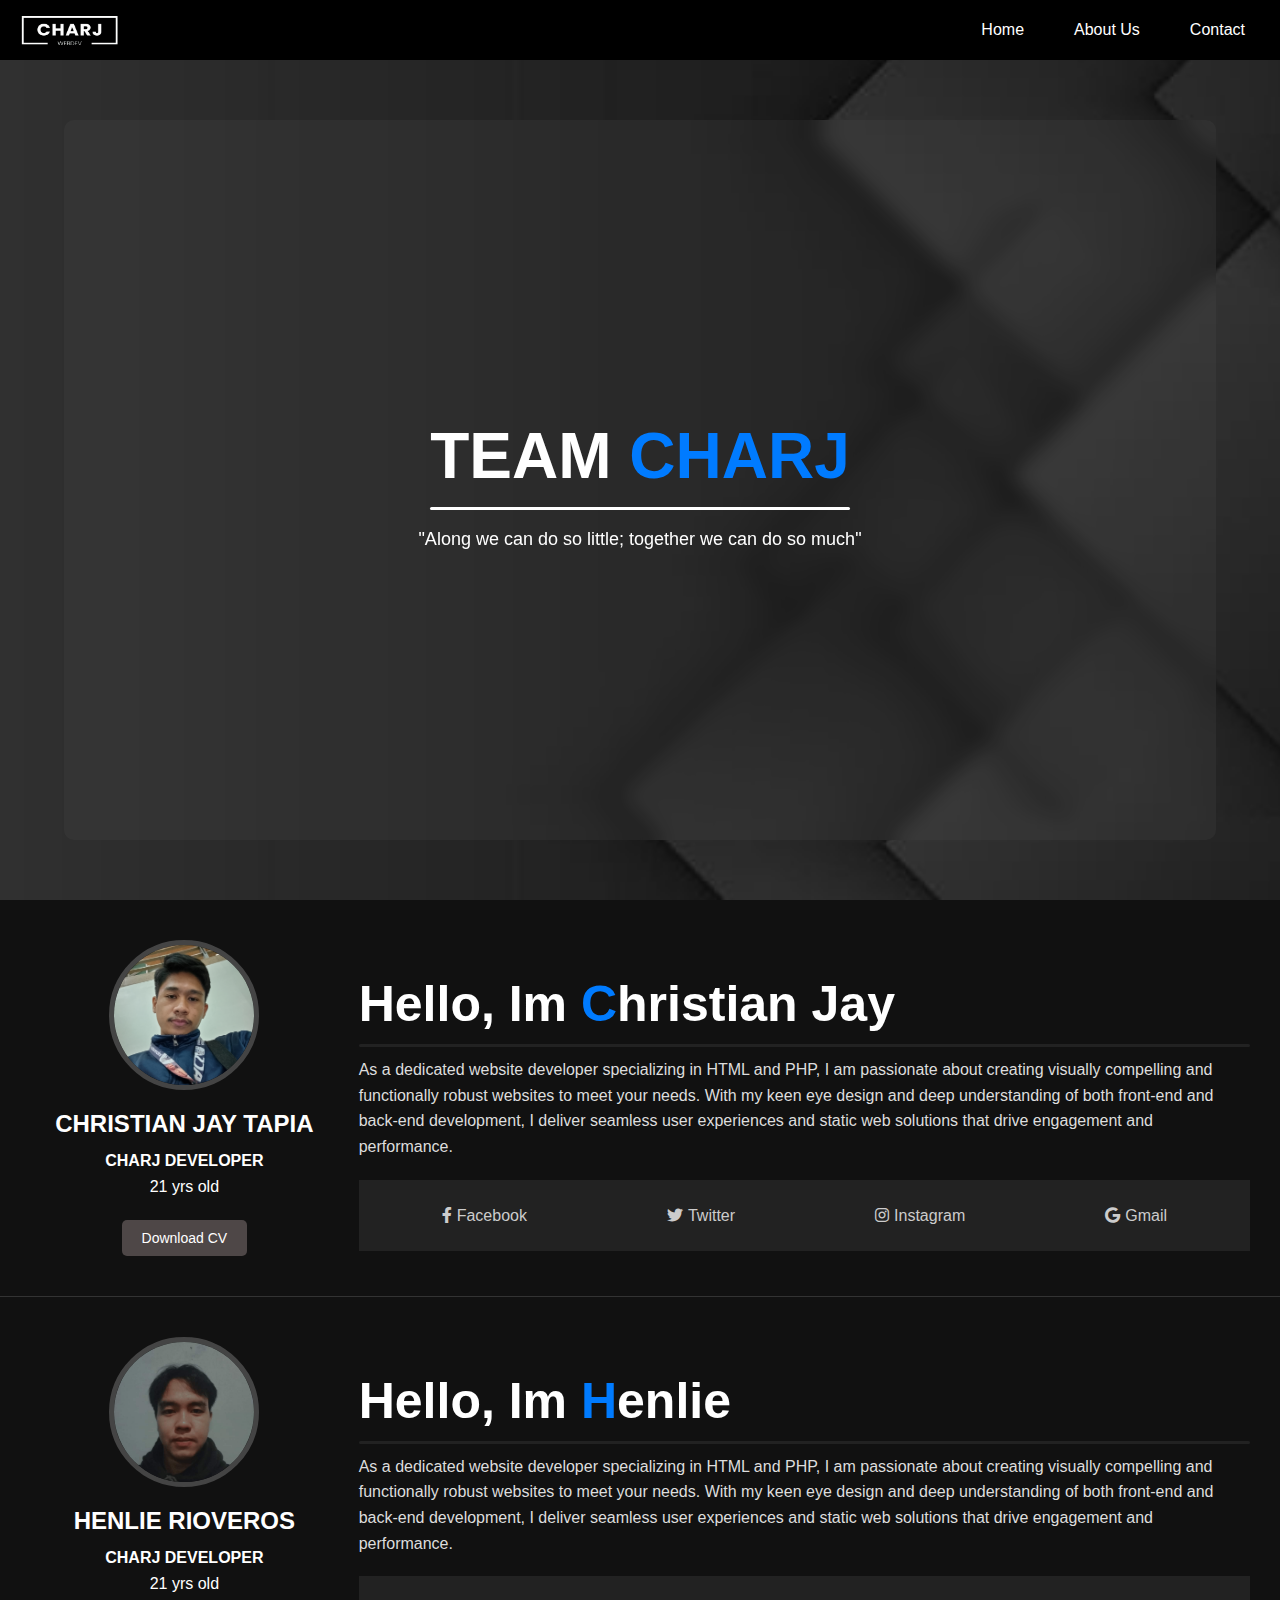
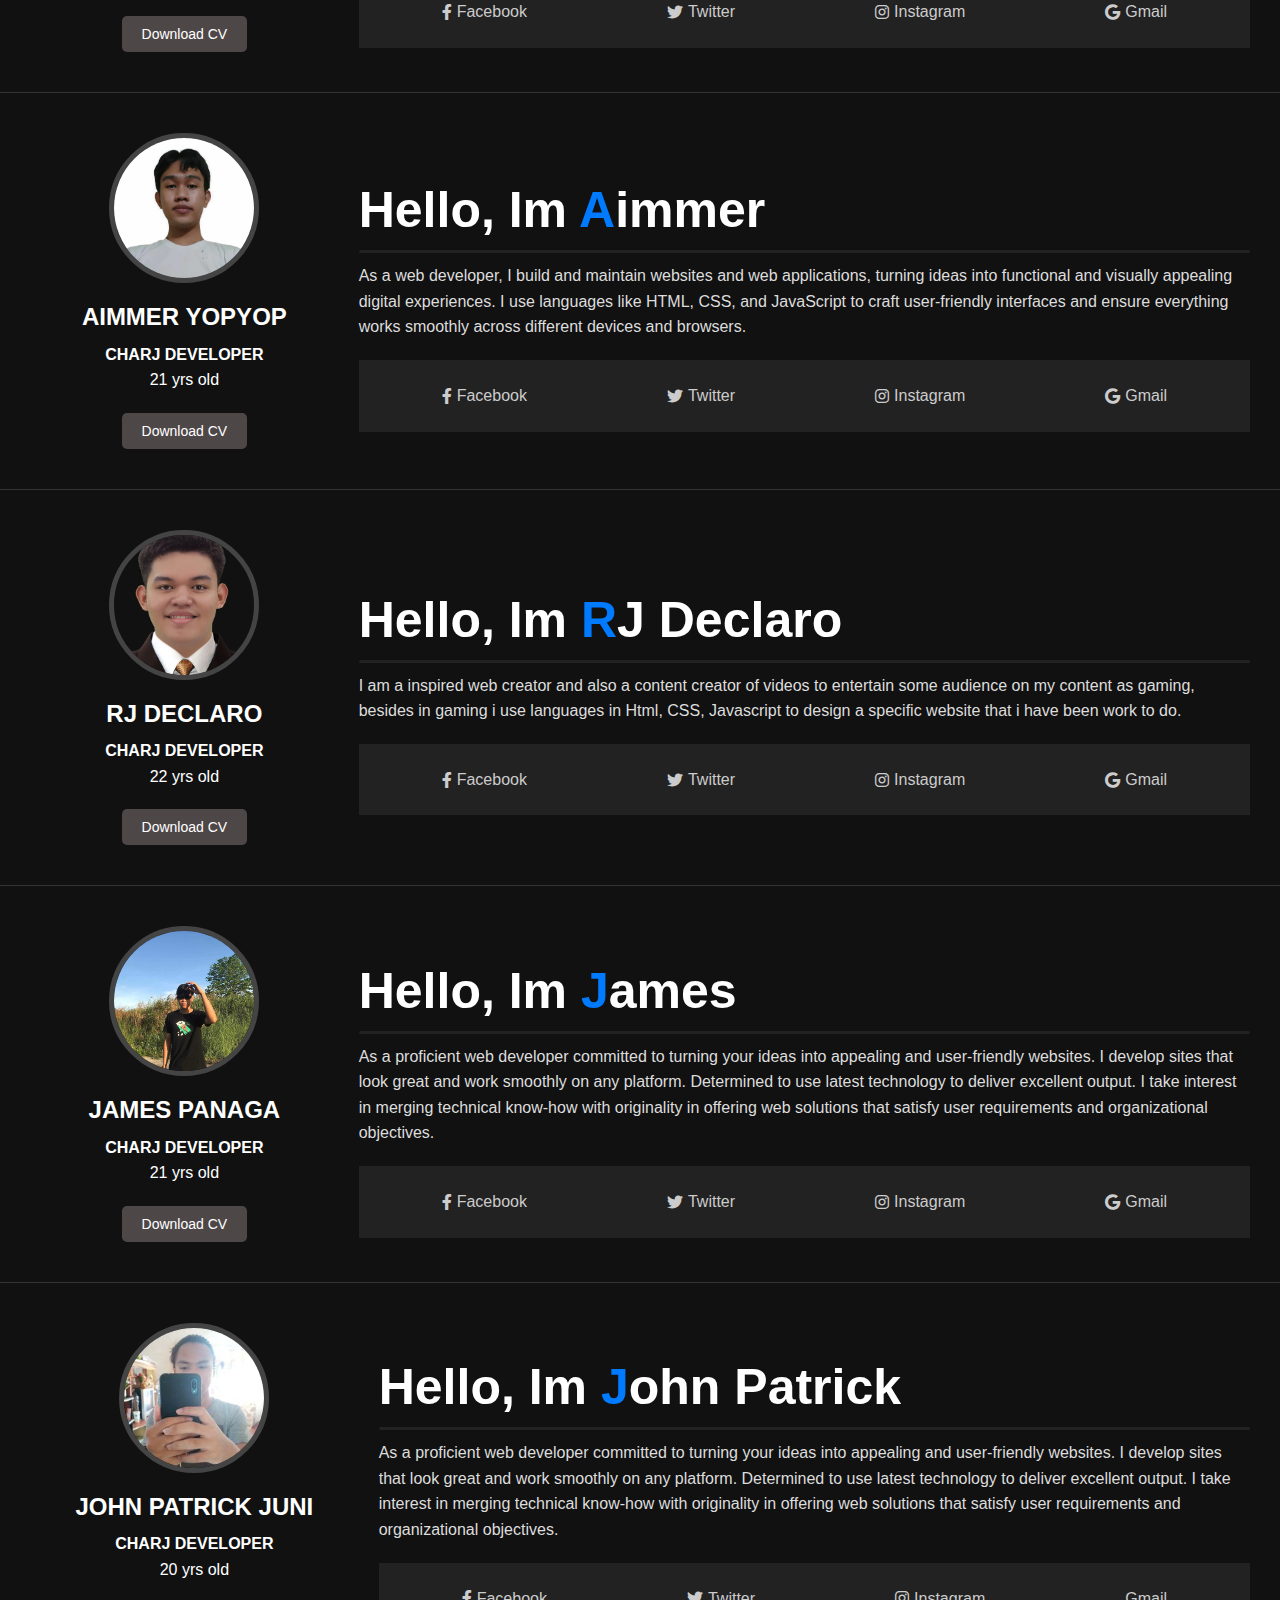
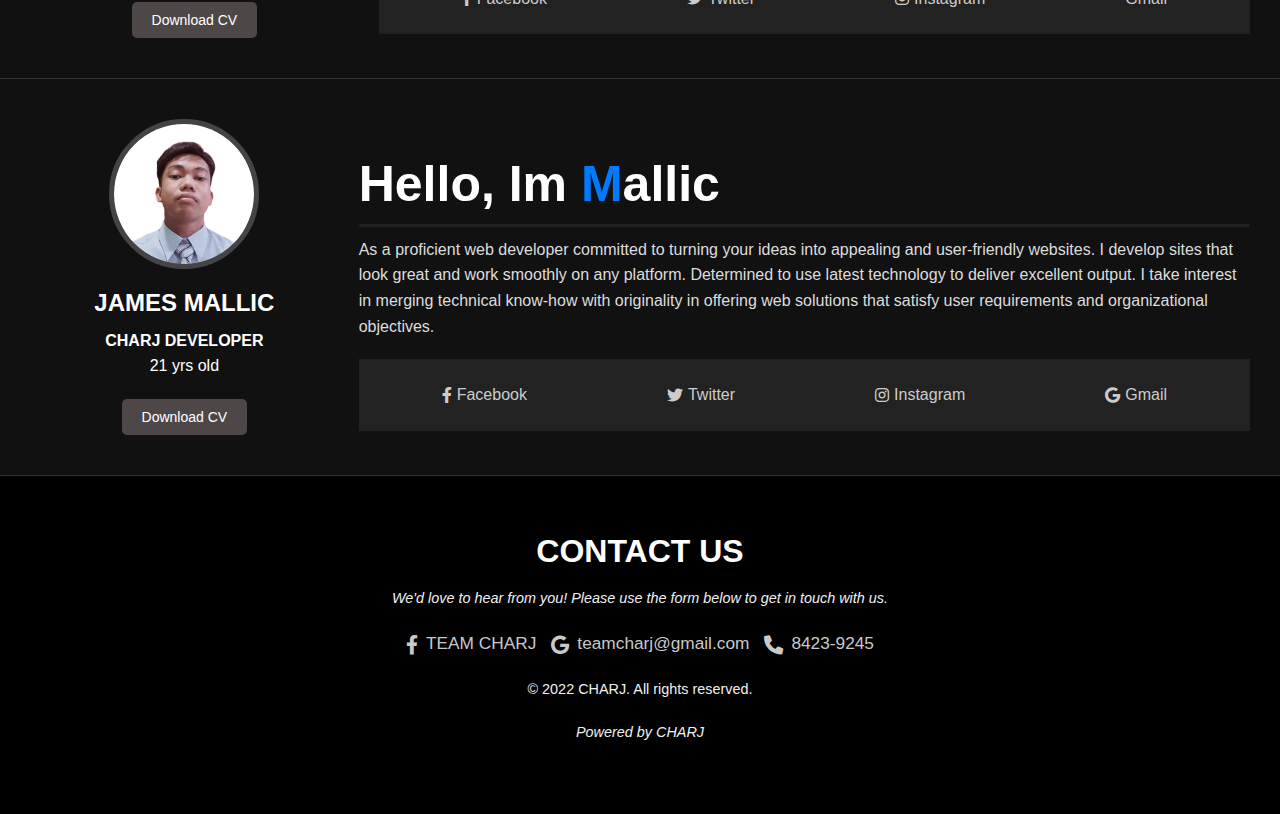
<file: creators/main.html>
<!DOCTYPE html>
<html lang="en">

<head>
    <meta charset="UTF-8">
    <meta name="viewport" content="width=device-width, initial-scale=1.0">
    <title>Creators</title>
    <link rel="stylesheet" href="resources/css/main.css">
    <link rel="stylesheet" href="https://cdnjs.cloudflare.com/ajax/libs/font-awesome/6.0.0-beta3/css/all.min.css">
</head>

<body>
    <header>
        <img src="resources/images/charj-logo.png" alt="CHARJ">
        <nav>
            <ul class="sidebar">
                 <li class="close" onclick="closeSidebar()"><a href="#"><svg xmlns="http://www.w3.org/2000/svg" height="24px" viewBox="0 -960 960 960" width="24px" fill="#ffffff"><path d="m256-200-56-56 224-224-224-224 56-56 224 224 224-224 56 56-224 224 224 224-56 56-224-224-224 224Z"/></svg></a>   </li>
                <li><a href="main.html">Home</a></li>
                <li><a href="#about-us">About Us</a></li>
                <li><a href="#contact">Contact</a></li>
            </ul>
            <ul>
                <li class="hide"><a href="main.html">Home</a></li>
                <li class="hide"><a href="#about-us">About Us</a></li>
                <li class="hide"><a href="#contact">Contact</a></li>
                <li class="menu-btn" onclick="toggleSidebar()"><a href="#"><svg xmlns="http://www.w3.org/2000/svg" height="26px" viewBox="0 -960 960 960" width="26px" fill="#ffff"><path d="M120-240v-80h720v80H120Zm0-200v-80h720v80H120Zm0-200v-80h720v80H120Z"/></svg></a></li>
            </ul>
        </nav>
    </header>

    <main>
        <img src="resources/images/BG3.png" alt="Description" class="content-image">
        <div class="content-container">
            <div class="content-title">
                <h1>TEAM <span>CHARJ</span></h1>
            </div>

            <div class="content-desc">
                <p>"Along we can do so little; together we can do so much"</p>
            </div>
        </div>
    </main>

    <section id="about-us">
        <div class="creator-container">
            <div class="image-section">
                <img src="resources/images/Taps-pic.jpg" alt="Christian Jay Tapia">
                <h3>Christian Jay Tapia</h3>
                <h4>CHARJ DEVELOPER</h4>
                <p>21 yrs old</p>
                <button>Download CV</button>
            </div>
            <div class="creator-desc">
                <h1>Hello, Im <span>C</span>hristian Jay</h1>
                <p>As a dedicated website developer specializing in HTML and PHP,
                    I am passionate about creating visually compelling and functionally robust websites to meet your
                    needs.
                    With my keen eye design and deep understanding of both front-end and back-end development,
                    I deliver seamless user experiences and static web solutions that drive engagement and performance.
                </p>

                <div class="creator-socials">
                    <ul>
                        <li><a href="#"><i class="fab fa-facebook-f"></i> Facebook</a></li>
                        <li><a href="#"><i class="fab fa-twitter"></i> Twitter</a></li>
                        <li><a href="#"><i class="fab fa-instagram"></i> Instagram</a></li>
                        <li><a href="#"><i class="fab fa-google"></i> Gmail</a></li>
                    </ul>
                </div>
            </div>
        </div>

        <div class="creator-container">
            <div class="image-section">
                <img src="resources/images/henlie-pic.png" alt="Christian Jay Tapia">
                <h3>Henlie Rioveros</h3>
                <h4>CHARJ DEVELOPER</h4>
                <p>21 yrs old</p>
                <button>Download CV</button>
            </div>
            <div class="creator-desc">
                <h1>Hello, Im <span>H</span>enlie</h1>
                <p>As a dedicated website developer specializing in HTML and PHP, I am passionate about creating
                    visually compelling and functionally robust websites to meet your needs. With my keen eye design and
                    deep understanding of both front-end and back-end development, I deliver seamless user experiences
                    and static web solutions that drive engagement and performance.</p>

                <div class="creator-socials">
                    <ul>
                        <li><a href="#"><i class="fab fa-facebook-f"></i> Facebook</a></li>
                        <li><a href="#"><i class="fab fa-twitter"></i> Twitter</a></li>
                        <li><a href="#"><i class="fab fa-instagram"></i> Instagram</a></li>
                        <li><a href="#"><i class="fab fa-google"></i> Gmail</a></li>
                    </ul>
                </div>
            </div>
        </div>

        <div class="creator-container">
            <div class="image-section">
                <img src="resources/images/aimmer-pic.png" alt="Christian Jay Tapia">
                <h3>AIMMER YOPYOP</h3>
                <h4>CHARJ DEVELOPER</h4>
                <p>21 yrs old</p>
                <button>Download CV</button>
            </div>
            <div class="creator-desc">
                <h1>Hello, Im <span>A</span>immer</h1>
                <p>As a web developer, I build and maintain websites and web applications, turning ideas into functional
                    and visually appealing digital experiences. I use languages like HTML, CSS, and JavaScript to craft
                    user-friendly interfaces and ensure everything works smoothly across different devices and browsers.
                </p>

                <div class="creator-socials">
                    <ul>
                        <li><a href="#"><i class="fab fa-facebook-f"></i> Facebook</a></li>
                        <li><a href="#"><i class="fab fa-twitter"></i> Twitter</a></li>
                        <li><a href="#"><i class="fab fa-instagram"></i> Instagram</a></li>
                        <li><a href="#"><i class="fab fa-google"></i> Gmail</a></li>
                    </ul>
                </div>
            </div>
        </div>

        <div class="creator-container">
            <div class="image-section">
                <img src="resources/images/RJ-pic.png" alt="Christian Jay Tapia">
                <h3>RJ Declaro</h3>
                <h4>CHARJ DEVELOPER</h4>
                <p>22 yrs old</p>
                <button>Download CV</button>
            </div>
            <div class="creator-desc">
                <h1>Hello, Im <span>R</span>J Declaro</h1>
                <p>I am a inspired web creator and also a content creator of videos to entertain some audience on my
                    content as gaming, besides in gaming i use languages in Html, CSS, Javascript to design a specific
                    website that i have been work to do.</p>

                <div class="creator-socials">
                    <ul>
                        <li><a href="#"><i class="fab fa-facebook-f"></i> Facebook</a></li>
                        <li><a href="#"><i class="fab fa-twitter"></i> Twitter</a></li>
                        <li><a href="#"><i class="fab fa-instagram"></i> Instagram</a></li>
                        <li><a href="#"><i class="fab fa-google"></i> Gmail</a></li>
                    </ul>
                </div>
            </div>
        </div>

        <div class="creator-container">
            <div class="image-section">
                <img src="resources/images/james panaga.jpg" alt="James">
                <h3>James Panaga</h3>
                <h4>CHARJ DEVELOPER</h4>
                <p>21 yrs old</p>
                <button>Download CV</button>
            </div>
            <div class="creator-desc">
                <h1>Hello, Im <span>J</span>ames</h1>
                <p>As a proficient web developer committed to turning your ideas into appealing and user-friendly websites. I develop sites that look great and work smoothly on any platform. Determined to use latest technology to deliver excellent output. I take interest in merging technical know-how with originality in offering web solutions that satisfy user requirements and organizational objectives.</p>

                <div class="creator-socials">
                    <ul>
                        <li><a href="https://www.facebook.com/james.panaga.9"><i class="fab fa-facebook-f"></i> Facebook</a></li>
                        <li><a href="#"><i class="fab fa-twitter"></i> Twitter</a></li>
                        <li><a href="#"><i class="fab fa-instagram"></i> Instagram</a></li>
                        <li><a href="#"><i class="fab fa-google"></i> Gmail</a></li>
                    </ul>
                </div>
            </div>
        </div>

        <div class="creator-container">
            <div class="image-section">
                <img src="resources/images/Juni.jpg" alt="Juni">
                <h3>John Patrick Juni</h3>
                <h4>CHARJ DEVELOPER</h4>
                <p>20 yrs old</p>
                <button>Download CV</button>
            </div>
            <div class="creator-desc">
                <h1>Hello, Im <span>J</span>ohn Patrick</h1>
                <p>As a proficient web developer committed to turning your ideas into appealing and user-friendly websites. I develop sites that look great and work smoothly on any platform. Determined to use latest technology to deliver excellent output. I take interest in merging technical know-how with originality in offering web solutions that satisfy user requirements and organizational objectives.</p>

                <div class="creator-socials">
                    <ul>
                        <li><a href="https://www.facebook.com/Jaypee.NotAllGrownUp/"><i class="fab fa-facebook-f"></i> Facebook</a></li>
                        <li><a href="#"><i class="fab fa-twitter"></i> Twitter</a></li>
                        <li><a href="#"><i class="fab fa-instagram"></i> Instagram</a></li>
                        <li><a href= "mailto:johnjuni411@gmail.com"></i> Gmail</a></li>
                    </ul>
                </div>
            </div>
        </div>
    </section>

    <div class="creator-container">
        <div class="image-section">
            <img src="resources/images/mallic.jpg" alt="Juni">
            <h3>James Mallic</h3>
            <h4>CHARJ DEVELOPER</h4>
            <p>21 yrs old</p>
            <button>Download CV</button>
        </div>
        <div class="creator-desc">
            <h1>Hello, Im <span>M</span>allic</h1>
            <p>As a proficient web developer committed to turning your ideas into appealing and user-friendly websites. I develop sites that look great and work smoothly on any platform. Determined to use latest technology to deliver excellent output. I take interest in merging technical know-how with originality in offering web solutions that satisfy user requirements and organizational objectives.</p>

            <div class="creator-socials">
                <ul>
                    <li><a href="#"><i class="fab fa-facebook-f"></i> Facebook</a></li>
                    <li><a href="#"><i class="fab fa-twitter"></i> Twitter</a></li>
                    <li><a href="#"><i class="fab fa-instagram"></i> Instagram</a></li>
                    <li><a href="#"><i class="fab fa-google"></i> Gmail</a></li>
                </ul>
            </div>
        </div>
    </div>

    <footer id="contact">
        <div class="contacts">
            <h1>CONTACT US</h1>
            <p>
                We'd love to hear from you! Please use the form below to get in touch with us.
            </p>
            <div class="footer-socials">
                <a href="" target="_blank">
                    <i class="fab fa-facebook-f"></i>
                    <span class="social-text">TEAM CHARJ</span>
                </a>
                <a href="" target="_blank">
                    <i class="fab fa-google"></i>
                    <span class="social-text">teamcharj@gmail.com</span>
                </a>
                <a href="" target="_blank">
                    <i class="fa fa-phone"></i>
                    <span class="social-text">8423-9245</span>
                </a>
            </div>
        </div>
        <p>&copy; 2022 CHARJ. All rights reserved.</p>
        <p>Powered by CHARJ</p>

    </footer>

    <script src="resources/js/main.js"></script>
</body>

</html>
</file>
<file: creators/resources/css/main.css>
* {
    margin: 0;
    padding: 0;
    box-sizing: border-box;
    list-style: none;
    text-decoration: none;
}

body {
    font-family: Arial, sans-serif;
    line-height: 1.6;
}

header {
    position: fixed;
    top: 0;
    z-index: 999;
    width: 100%;
    height: 60px;
    background-color: #000000;
    color: #fff;
    display: flex;
    justify-content: space-between;
    align-items: center;
    padding: 10px 20px;
}

header img {
    position: relative;
    width: 100px;
    height: 30px;
    cursor: pointer;
}

nav {
    display: flex;
    align-items: center;
}

nav ul {
    display: flex;
    gap: 20px;
}

nav a {
    color: #fff;
    padding: 4px 15px;
    display: block;
    transition: background-color 0.3s;
}

nav a:hover {
    background-color: #007BFF;
    border-radius: 4px;
}

main {
    position: relative; 
    height: 100vh;
    overflow: hidden; 
    display: flex;
    align-items: center;
    justify-content: center;
}


.sidebar{
    position: fixed;    
    top: 0;
    right: 0;
    z-index: 999;
    height: 100vh;
    width: 250px;
    background-color: #000000;
    display: none;
    flex-direction: column;
    align-items: flex-start;
    justify-content: flex-start;
    padding: 20px;
    backdrop-filter: blur(10px);
    background-color: rgba(0, 0, 0, 0.678);
    gap: 20px;
}

.sidebar li{
    width: 100%;
}

.sidebar a{
    width: 100%;
}

.menu-btn{
    display: none;
    cursor: pointer;
}

.menu-btn a{
    display: block;
    width: 55px;
    height: 35px;
}


.sidebar .close a {
    display: block;
    width: 55px;
    height: 35px;
}


.content-image {
    position: absolute; 
    top: 0;
    left: 0;
    width: 100%;
    height: 100%;
    object-fit: cover; 
    z-index: -1; 
}

.content-container {
    position: relative; 
    display: flex;
    flex-direction: column;
    align-items: center;
    justify-content: center;
    background-color: rgba(90, 90, 90, 0.151);
    backdrop-filter: blur(10px);
    text-align: center;
    margin-top: 3.7em;
    height: 80%;
    width: 90%;
    border-radius: 10px;
    padding: 20px; 
    box-sizing: border-box; 
    color: #ffffff; 
    z-index: 1; 
}



.content-title h1 {
    font-size: 4rem;
    color: #ffffff;
}

.content-title h1::after {
    content: "";
    display: block;
    width: 100%;
    height: 3px;
    border-radius: 2px;
    background-color: #ffffff;
    margin-bottom: 0px;
}

.content-title span {
    color: #007BFF;
}

.content-desc p {
    margin-top: 15px;
    font-size: 18px;
    color: #ffffff;
}

section {
    display: flex;
    flex-direction: column;
    width: 100%;
}

.creator-container {
    display: flex;
    flex-direction: row;
    width: 100%;
    background-color: #111;
    padding: 20px;
    box-sizing: border-box;
    border-bottom: 1px solid #333;
}

.image-section {
    flex: 1;
    display: flex;
    flex-direction: column;
    align-items: center;
    text-align: center;
    padding: 20px;
    color: #fff;
    position: relative;
}

.image-section img {
    width: 150px;
    height: 150px;
    border-radius: 50%;
    object-fit: cover;
    margin-bottom: 15px;
    border: 5px solid #444;
    transition: transform 0.3s, box-shadow 0.3s;
}

.image-section img:hover {
    transform: scale(1.1);
    box-shadow: 0 8px 16px rgba(0, 0, 0, 0.6);
}

.image-section h3 {
    font-size: 24px;
    margin-bottom: 5px;
    text-transform: uppercase;
}

.creator-desc {
    flex: 2;
    display: flex;
    flex-direction: column;
    justify-content: center;
    padding: 10px;
}

.creator-desc h1 {
    color: #fff;
    font-size: 50px;
    margin: 0;
    text-transform: capitalize;
}

.creator-desc h1::after {
    content: "";
    display: block;
    width: 100%;
    height: 3px;
    border-radius: 2px;
    background-color: #222;
    margin-bottom: 10px;
}

.creator-desc h1 span {
    color: #007BFF;
}

.creator-desc p {
    color: #dddddd;
    font-size: 16px;
}

.creator-socials {
    position: relative;
    top: 20px;
    background-color: #222;
    padding: 13px;
}

.creator-socials ul {
    padding: 0;
    margin: 0;
    display: flex;
    justify-content: center;
}

.creator-socials ul li {
    margin: 0 60px;
    
}

.creator-socials ul li a {
    color: #ccc;
    text-decoration: none;
    display: flex;
    align-items: center;
    padding: 10px;
    border-radius: 5px;
    transition: background-color 0.3s, color 0.3s;
}

.creator-socials ul li a i {
    margin-right: 5px;
}

.creator-socials ul li a:hover {
    background-color: #007BFF;
    color: #fff;

}


button {
    background-color: #4e4747;
    color: #fff;
    border: none;
    padding: 10px 20px;
    cursor: pointer;
    font-size: 14px;
    border-radius: 5px;
    transition: background-color 0.3s;
    margin-top: 20px;
}

button:hover {
    background-color: #666;
}

footer {
    background-color: #000000;
    padding: 50px;
    text-align: center;
    font-family: Arial, sans-serif;
}

footer h1 {
    font-size: 2em;
    margin-bottom: 10px;
    color: #fff;
}

footer p {
    font-size: 0.9em;
    color: #f1f1f1;
    margin-bottom: 20px;
}

footer .contacts {
    margin-bottom: 20px;
}

footer .footer-socials {
    display: flex;
    justify-content: center;
    gap: 15px;
    margin-bottom: 20px;
}

footer .footer-socials a {
    text-decoration: none;
    color: #c9c9c9;
    display: flex;
    align-items: center;
    font-size: 1.2em;
}

footer .footer-socials i {
    margin-right: 8px;
}

footer .social-text {
    font-size: 0.9em;
}

footer p:last-of-type {
    font-style: italic;
}

@media (max-width: 1080px) {
    .creator-socials ul li {
        margin: 0 20px;
    }
}

@media (max-width: 768px) {
    .content-title h1 {
        font-size: 3rem;
    }
    
    .content-desc p {
        font-size: 15px;
    }

    .hide{
        display: none;
    }

    .menu-btn{
        display: block;
    }
    .creator-container {
        flex-direction: column;
    }

    .creator-desc {
        text-align: center;
    }

    .creator-socials {
        position: relative;
        top: 12px !important;
        padding: 10px;
    }

    .creator-socials ul li {
        margin: 0 4px;
    }

    footer h1 {
        font-size: 1.2em;
    }

    footer .footer-socials {
        flex-direction: column;
        align-items: center;
    }

    footer .footer-socials a {
        font-size: 1em;
    }

    footer .social-text {
        font-size: 0.8em;
    }
}

@media (max-width: 480px) {
    .sidebar{
        width: 100%;
    }
    .creator-desc h1 {
        font-size: 20px;
    }

    .creator-desc p {
        font-size: 14px;
    }

    .image-section img {
        width: 120px;
        height: 120px;
    }

    .creator-socials {
        position: relative;
        top: 12px !important;
        padding: 10px;
    }

    .creator-socials ul {
        flex-direction: column;
        align-items: center;
    }

    .creator-socials ul li {
        margin: 5px 0;
    }

    footer {
        padding: 10px;
    }

    footer h1 {
        font-size: 1em;
    }

    footer p {
        font-size: 0.8em;
    }

    footer .footer-socials a {
        font-size: 0.9em;
    }

    footer .social-text {
        display: none;
    }
}
</file>
